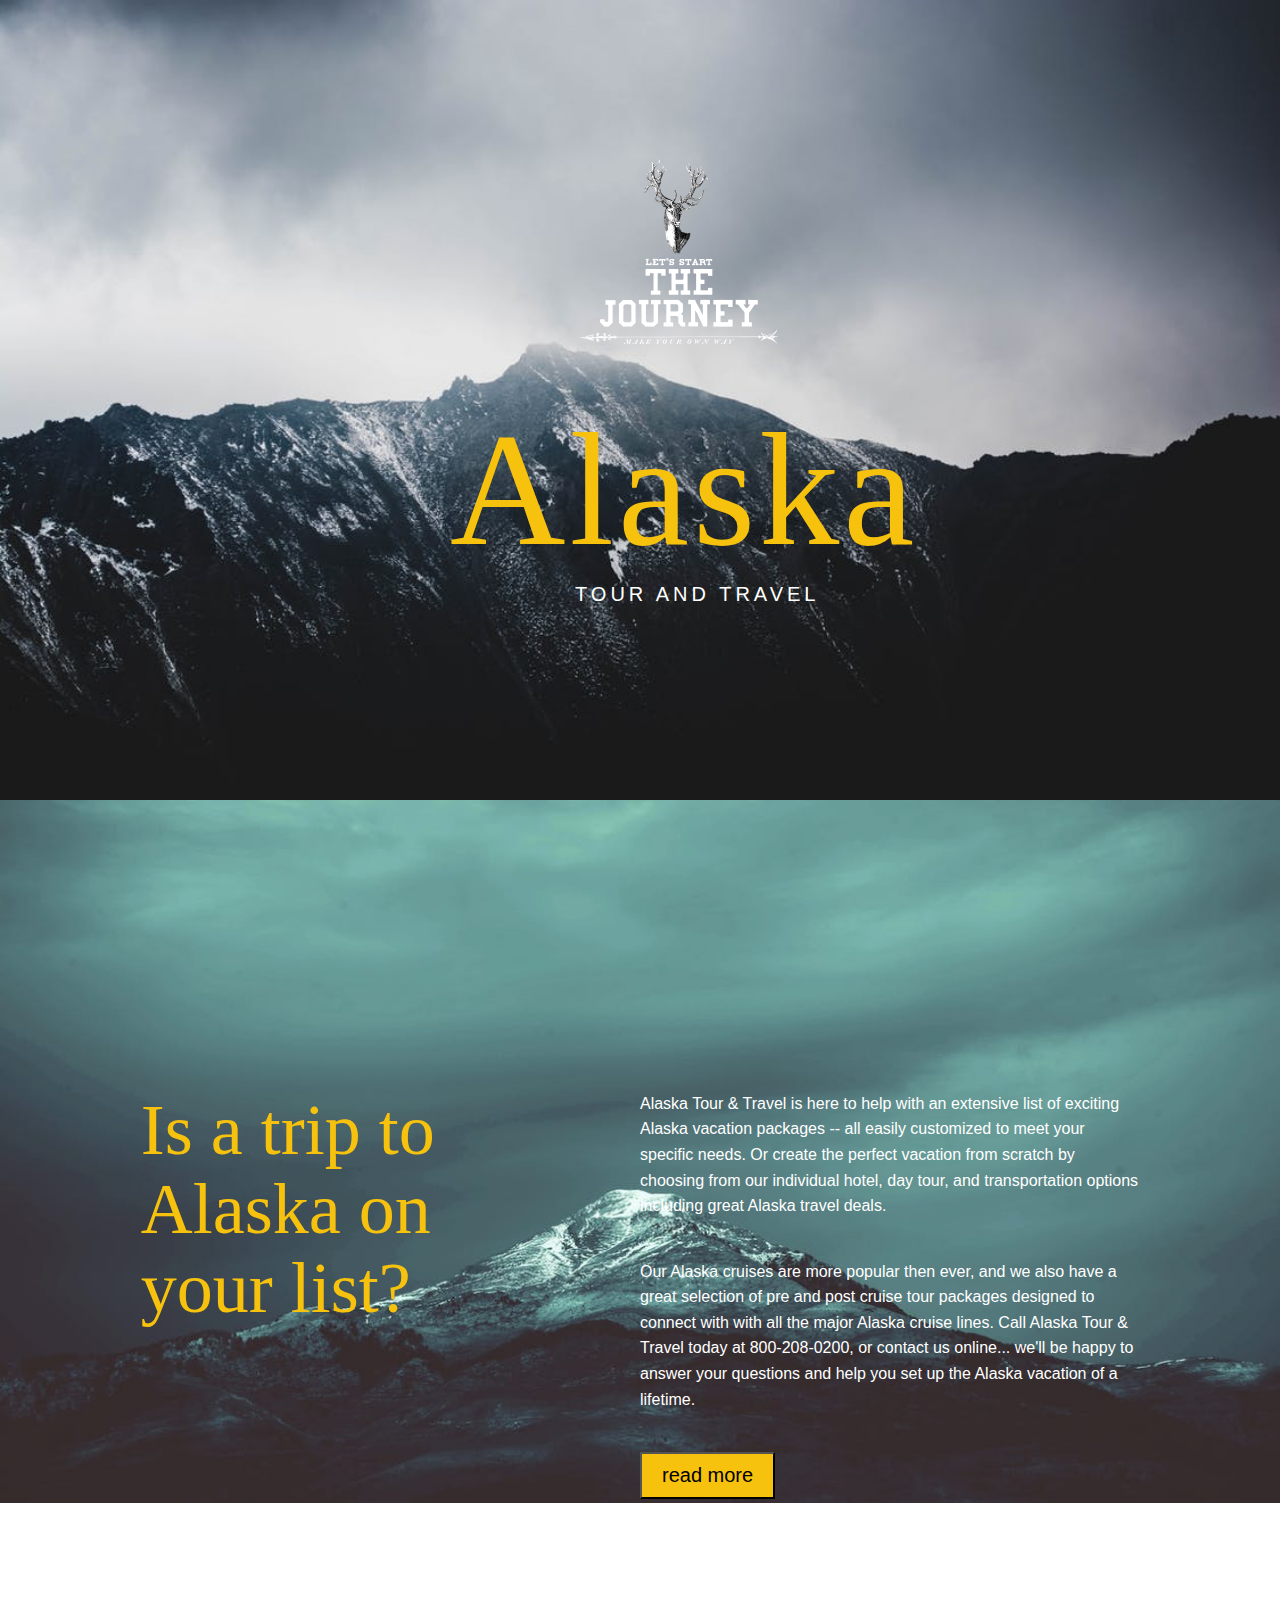
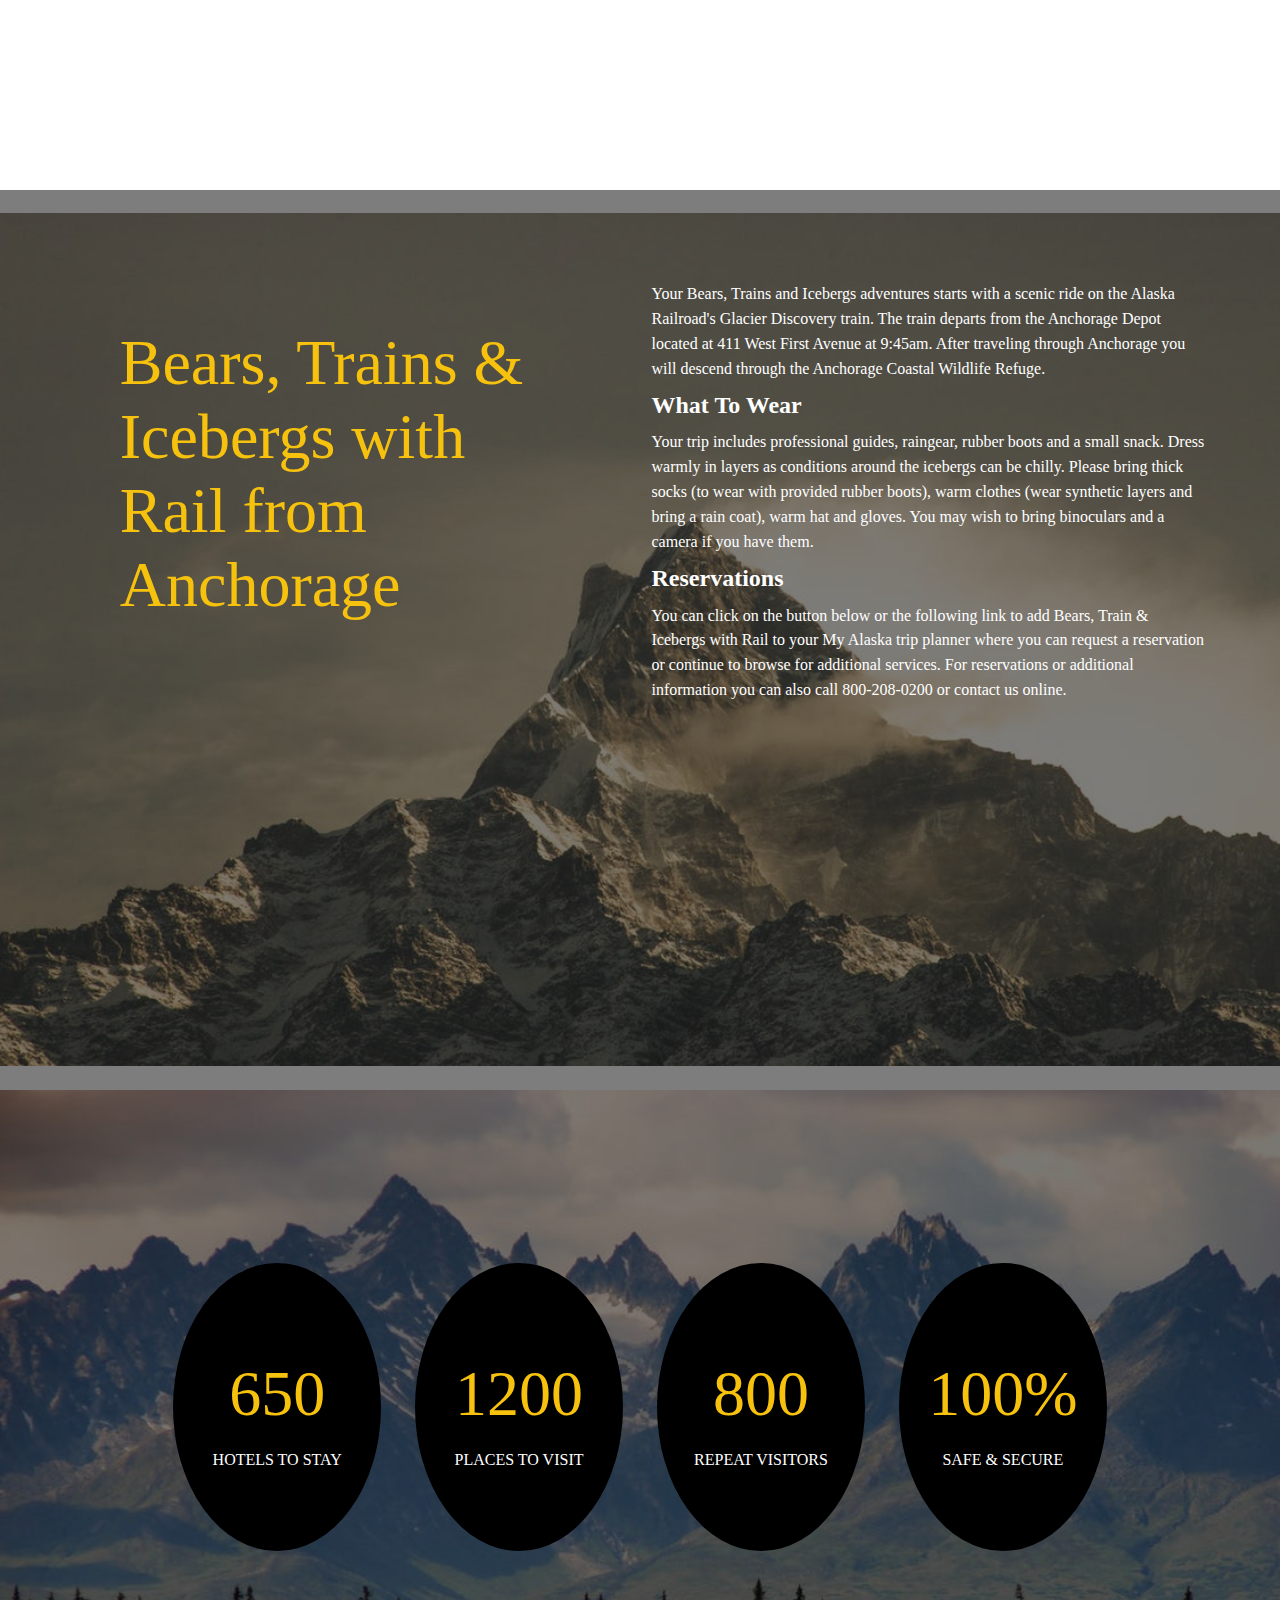
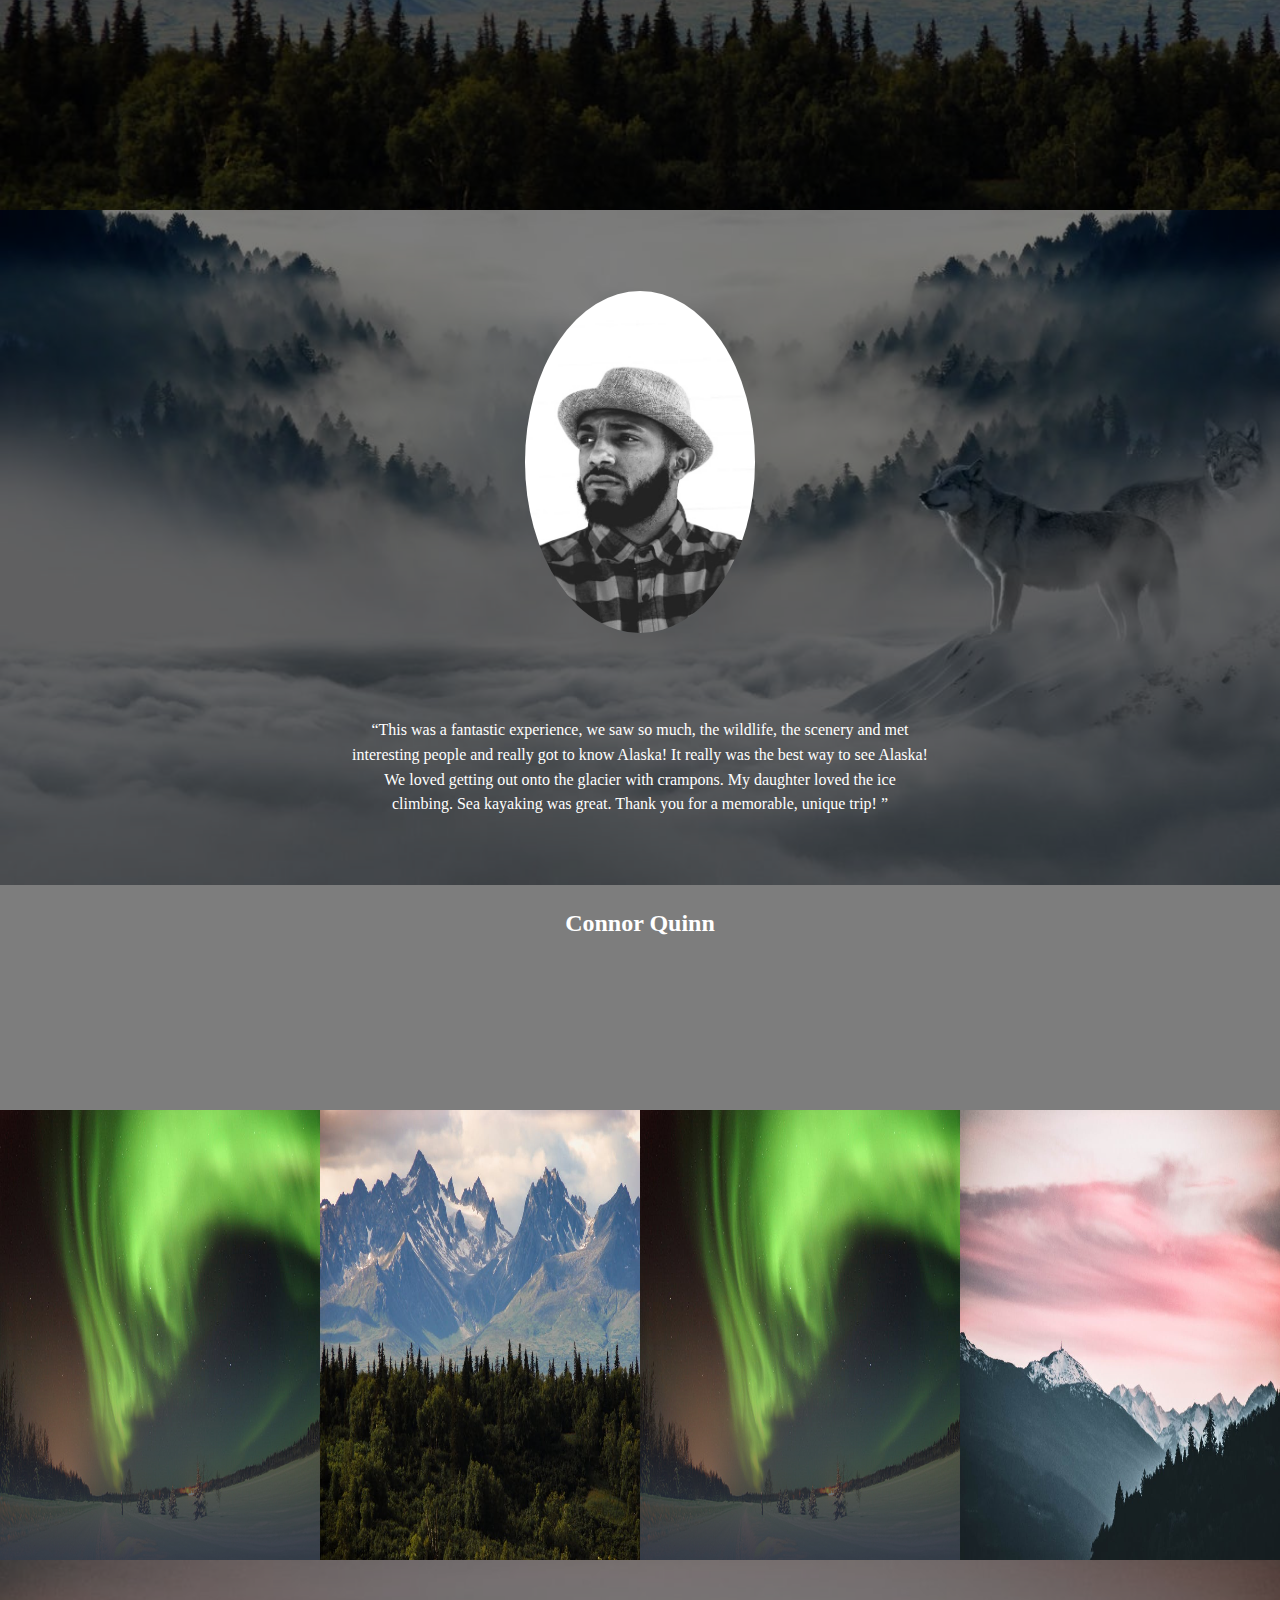
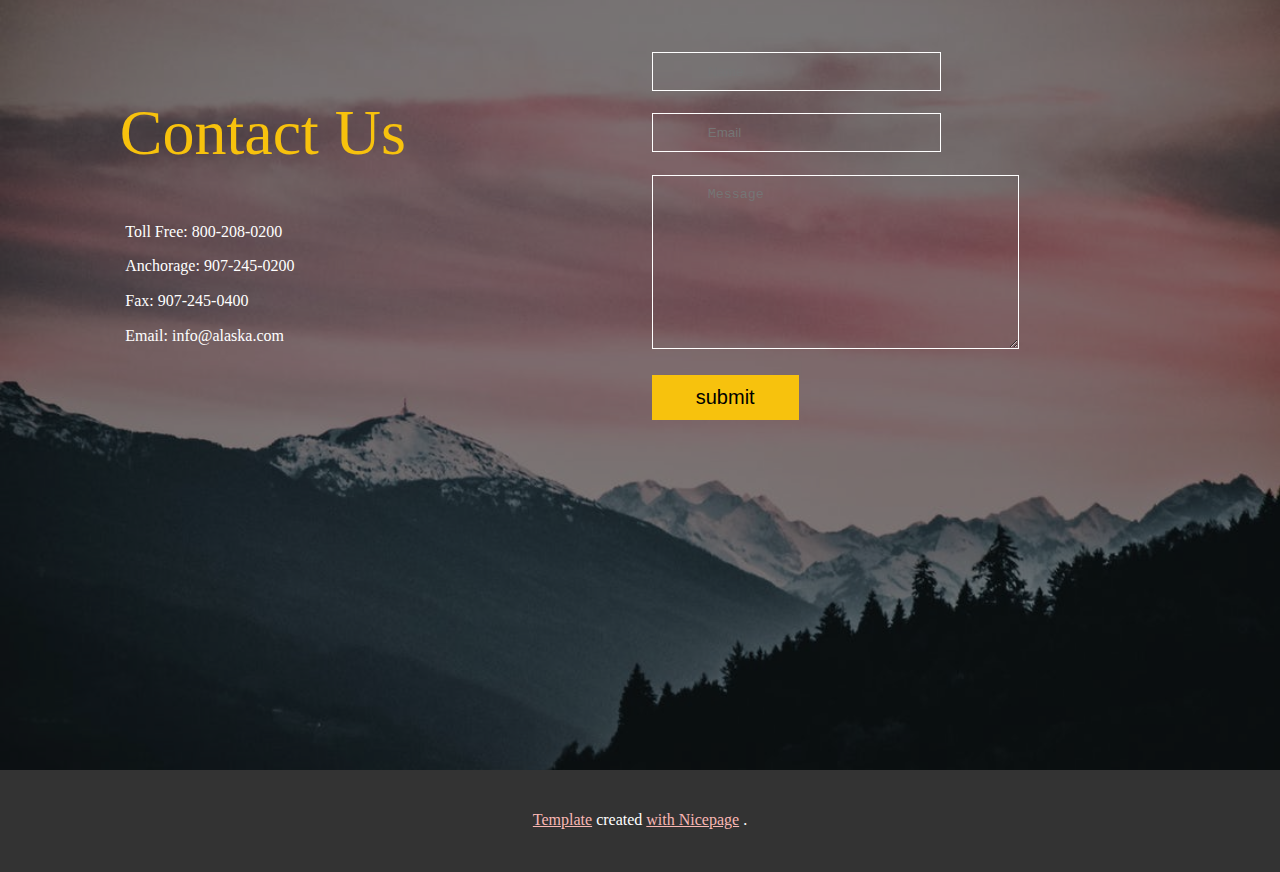
<file: index.html>
<!DOCTYPE html>
<html lang="en">
<head>
    <meta charset="UTF-8">
    <meta http-equiv="X-UA-Compatible" content="IE=edge">
    <meta name="viewport" content="width=device-width, initial-scale=1.0">
    <link rel="stylesheet" href="./style.css">
    <title>Alaska</title>
</head>
<body>

<!-- ilhom -->
<div class="container">
    <div class="one">
        <img src="./imgs/main.png" alt="">
        <h1>Alaska</h1>
        <span>TOUR AND TRAVEL</span>
        <div class="link">
            <a href=""><i class="fa-solid fa-chevron-down"></i></a>
        </div>
    </div>
</div>  

<!-- davron -->
<div class="cota">
    <div class="cot">
        <div class="co">
            <div class="right">
                <p class="is">Is a trip to<br> Alaska on <br>your list?</p>
            </div>
            <div class="left">
                <p class="al">Alaska Tour & Travel is here to help with an extensive list of exciting Alaska vacation packages -- all easily customized to meet your specific needs. Or create the perfect vacation from scratch by choosing from our individual hotel, day tour, and transportation options including great Alaska travel deals.</p>
                <p class="al">Our Alaska cruises are more popular then ever, and we also have a great selection of pre and post cruise tour packages designed to connect with with all the major Alaska cruise lines. Call Alaska Tour & Travel today at 800-208-0200, or contact us online... we'll be happy to answer your questions and help you set up the Alaska vacation of a lifetime.</p>
              <button>read more</button>
            </div>
        </div>

    </div>
</div>

<!-- Mazhabsho -->

<!-- Anisa -->
<div class="A_main">
    <div class="A_css">
    <div class="A_container1">
        <div class="A_center">
            <div class="A_box1">
                <div class="A_left">
                    <h1 class="A_yellow">Bears, Trains & Icebergs with Rail from Anchorage</h1>
                </div>
                <div class="A_right">
                    <p>Your Bears, Trains and Icebergs adventures starts with a scenic ride on the Alaska Railroad's Glacier Discovery train. The train departs from the Anchorage Depot located at 411 West First Avenue at 9:45am. After traveling through Anchorage you will descend through the Anchorage Coastal Wildlife Refuge. </p>
                    <h2>What To Wear</h2>
                    <p>Your trip includes professional guides, raingear, rubber boots and a small snack. Dress warmly in layers as conditions around the icebergs can be chilly. Please bring thick socks (to wear with provided rubber boots), warm clothes (wear synthetic layers and bring a rain coat), warm hat and gloves. You may wish to bring binoculars and a camera if you have them.</p>
                    <h2>Reservations</h2>
                    <p>You can click on the button below or the following link to add Bears, Train & Icebergs with Rail to your My Alaska trip planner where you can request a reservation or continue to browse for additional services. For reservations or additional information you can also call 800-208-0200 or contact us online.</p>
                </div>
            </div>
        </div>
    </div></div>

    <div class="A_css2">
<div class="A_container1">
    <div class="A_center">
        <div class="A_box2">
<div class="A_element"><h1 class="A_yellow">650 </h1>
<p>HOTELS TO STAY</p></div>
        
        <div class="A_element"><h1 class="A_yellow">1200 </h1>
            <p>PLACES TO VISIT</p></div>
            <div class="A_element"><h1 class="A_yellow">800 </h1>
                <p>REPEAT VISITORS</p></div>
                <div class="A_element"><h1 class="A_yellow">100% </h1>
                    <p>SAFE & SECURE</p></div>
                    </div></div>
    </div>
</div>
<div class="A_css3">
    <div class="A_container1">
        <div class="A_center">
            <div class="A_box3">
<div class="A_img"><img src="./images/A_user1.jpeg" alt=""></div>
<p>“This was a fantastic experience, we saw so much, the wildlife, the scenery and met interesting people and really got to know Alaska! It really was the best way to see Alaska! We loved getting out onto the glacier with crampons. My daughter loved the ice climbing. Sea kayaking was great. Thank you for a memorable, unique trip! ”</p>
<h2>Connor Quinn</h2>
<div class="A_icon">
<a href=""><i class="fa-solid fa-chevron-down"></i></a>
          </div>
        </div></div>
    </div>
</div>
<div class="A_container2">
    <div class="A_photo"><img src="./imgs/green.jpeg" alt=""></div>
    <div class="A_photo"><img src="./imgs/A_mountains2.jpg" alt=""></div>
    <div class="A_photo"><img src="./imgs/green.jpeg" alt=""></div>
    <div class="A_photo"><img src="./imgs/pink.jpeg" alt=""></div>
</div>
<div class="A_css4">
    <div class="A_container1">
        <div class="A_center">
            <div class="A_box1">
                <div class="A_left">
                    <h1 class="A_yellow">Contact Us</h1>
                    <ul>
                        <li>Toll Free: 800-208-0200</li>
                       <li>Anchorage: 907-245-0200</li>
                       <li>Fax: 907-245-0400</li>
                       <li>Email: info@alaska.com</li>
                    </ul>
                    <div class="A_icons">
                        <a href=""><i class="fa-brands fa-facebook"></i></a>
                        <a href=""><i class="fa-brands fa-twitter"></i></a>
                        <a href=""><i class="fa-brands fa-instagram"></i></a>
                        <a href=""><i class="fa-brands fa-pinterest"></i></a>
                        <a href=""><i class="fa-brands fa-linkedin-in"></i></a>
                    </div>
                </div>
                <div class="A_right">
                    <form action="">
                        <input placeholder="Name" type="text">
                        <br>
                        <input placeholder="Email" type="text">
                        <br>
                        <textarea placeholder="Message" name="" id="" cols="30" rows="10"></textarea>
                        <br>
                        <button>submit</button><br>
                    </form>
                     </div>
            </div>
        </div>
    </div></div>
    <div class="A_footer">
        <p><span><a href="">Template</a></span> created <span><a href="">with Nicepage</a></span> .</p>
    </div>
</div>

    
</body>
</html>
</file>
<file: style.css>
*
{
    margin: 0;
    padding: 0;
}

.container
{
    width: 100%;
    height: 800px;
    background-size: cover;
    background-image: url(./imgs/bgilhom.jpeg);
}
.one img
{
    margin-left: 580px;
    margin-top: 160px;
}
.one h1
{
    margin-left: 450px;
    margin-top: 50px;
    font-size: 10rem;
    letter-spacing: 4px;
    color: #f7c20d;
    font-weight: lighter;
    font-family:serif;
}
.one span
{
    color: white;
    font-family:sans-serif;
    letter-spacing: 4px;
    font-size: 1.25rem;
    margin-left: 575px;
 

}
.link a
{
    color: #f7c20d;
    font-size: 80px;
    margin-left: 640px;
}

/* davron */

.cota{
    width: 100%;
   height: 110vh;
   background-image: url(./imgs/davron.jpeg);
   background-size: 100%;
   background-repeat: no-repeat;
   display: flex;
   justify-content: center;
   align-items: center;
}
.cot{
    width: 78%;
}
.co{
    width: 100%;
    display: flex;
    justify-content: space-evenly;
}
.right{
 width: 50%;
}
.left{
    width: 50%;
   }
.is{
    font-size: 4.5rem;
    font-weight: 400;
    color: #f7c20d ;
    line-height: 1.1;
   }
.al{
    font-size: 1rem;
    line-height: 1.6;
    font-family: 'Open Sans',sans-serif;
    color: #ffffff;
    pointer-events: initial;
    padding-bottom: 40px;
   }
button{
    padding: 10px 20px;
    font-size: 20px;
    background-color:#f7c20d ;

   }

   /* Anisa */
   
.A_center{
    width: 90%;
    margin: auto;
}
.A_css{
    width: 100%;
    background-image: url(./imgs/a1.jpeg);
    background-size: 100%;
    height: 100vh;
    background-repeat: no-repeat;
    background-position: center;
    }
.A_css2{
    width: 100%;
    background-image: url(./imgs/A_mountains2.jpg);
    background-size: 100%;
    height: 80vh;
    background-repeat: no-repeat;
    }
    .A_css3{
        width: 100%;
        background-image: url(./imgs/A_mountains3.jpg);
        background-size: 100%;
        height: 100vh;
        background-repeat: no-repeat;
        }
.A_container1{
     width: 100%;
     height: 100%;
    background-color: rgba(0, 0, 0, 0.509);
}


.A_box1{
    width: 100%;
    display: flex;
}
 h1.A_yellow{
    font-size: 400%;
    color: #f7c20d;
    padding: 8%;
font-weight: 500;
}
.A_left{
    width: 50%;
    text-align: start;
    padding: 8% 1%;
}
.A_left ul li{
    width: 50%;
    text-align: start;
    padding: 1.5% 9%;
    list-style: none;
    color: white;
}
.A_right{
    width: 50%;
    text-align: start;
    padding: 8% 1%;
}
 .A_main p{
    color: white;
    line-height: 155%;
    font-size: 100%;
}
.A_main h2{
    padding: 2% 0;
    color: white;
}
.A_element{
    width: 18%;
    height: 32vh;
    background-color: black;
    border-radius: 50%;
    text-align: center;
    display: flex;
    flex-direction: column;
    justify-content: center;
}
.A_box2{
    display: flex;
    /* flex-direction: column; */
    justify-content: center;
    align-items: center;
    gap: 3%;
    padding: 15% 0;
}
.A_box3{
    width: 50%;
    height: 100vh;
    margin: auto;
    text-align: center;
    display: flex;
    flex-direction: column;
    justify-content: space-evenly;

}
.A_box3 img{
    width: 40%;
    height: 38vh;
    border-radius: 50%;
}
.A_icon a{
    color: #f7c20d;

}
.A_icon i{
   font-size: 500%;
 
} 
.A_container2{
    display: flex;
    width: 100%;
    height: 50vh;
}
.A_container2 div{
    width: 25%;
}
.A_photo img{
    width: 100%;
    height: 100%;
}
.A_icons a{
    color: #f7c20d;
    padding: 1% 1.5%;
    font-size: 24px;
}
.A_icons{
    padding: 2% 8%;
}
.A_css4{
    background-image: url(./imgs/pink.jpeg);
    background-size: 100%;
    height: 90vh;
    background-repeat: no-repeat;
}
input{
    background-color: rgba(0, 0, 0, 0);
    border: 1px solid white;
    padding: 2% 10%;
    margin-bottom: 4%;
}
textarea{
    background-color: rgba(0, 0, 0, 0);
    border: 1px solid white;
    padding: 2% 10%;
    margin-bottom: 4%;
}
.A_right button{
padding: 2% 8%;
background-color: #f7c20d;
border: none;
}
.A_right button:hover{
    color: white;
}
.A_footer{
    background-color: #333333;
    width: 100%;
}
.A_footer p{
    padding: 3%;
    text-align: center;
    color: white;
}
.A_footer a{
    color:#f9b7b3;
}
.A_footer a:hover{
    color: white;
    text-decoration: none;
}
</file>
